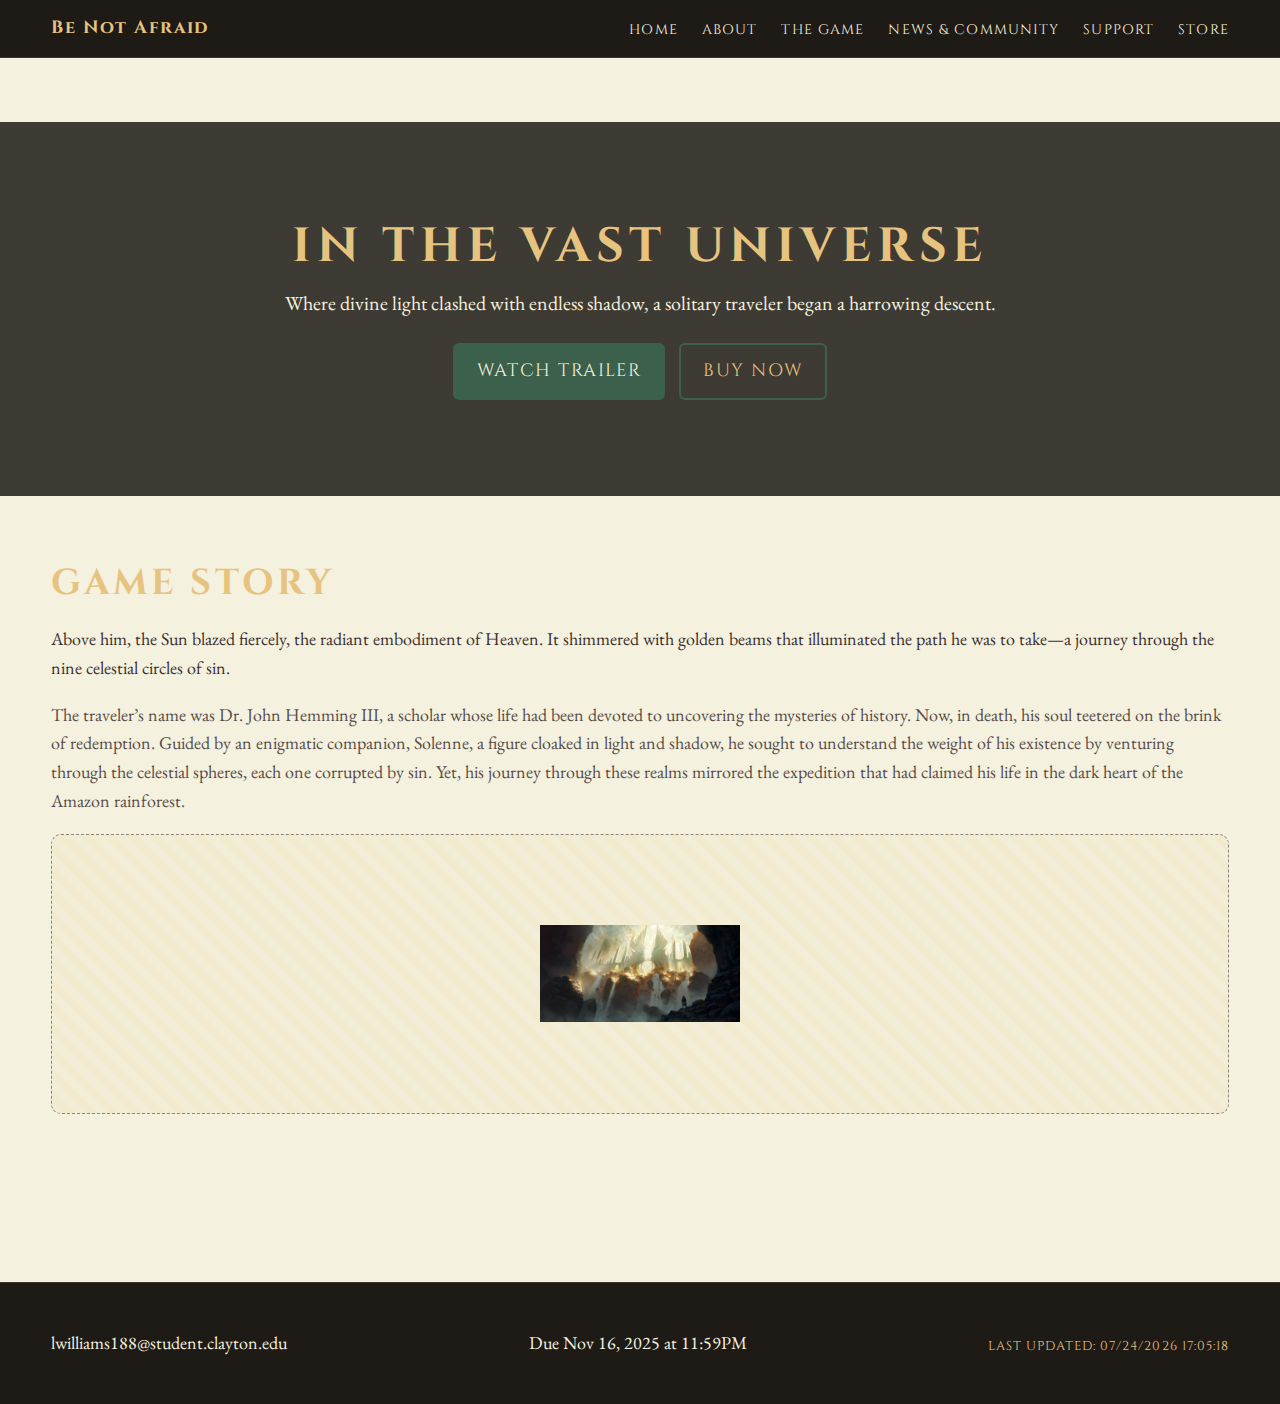
<file: index.html>
<!DOCTYPE html>
<html lang="en">
    <head>
        <meta charset="UTF-8">
        <meta name="viewport" content="width=device-width, initial-scale=1, shrink-to-fit=no ">
        <meta name = "description" content="Home Page">
        <meta name="author" content="Landon Williams">
        <title>Be Not Afraid — Wireframe</title>

        <!-- Google Fonts -->
        <link rel="stylesheet" href="https://fonts.googleapis.com/css?family=Cinzel%7CEB+Garamond">

        <!-- Styles -->
        <link rel="stylesheet" href="../CSS/Style.css">

        <!-- Last Modified Script File -->
        <script src="../JS/lastModified.js"></script>
      
    </head>
    <body id="page-top" onload="showLastModified()">
        <!-- Header / Navigation Created by Landon Williams-->
            <header class="site-header">
                <div class="container header-inner">
                    <div class="logo" aria-label="Game Title">Be Not Afraid</div>

                    <button class="nav-toggle" aria-expanded="false" aria-controls="primary-nav">
                        <span class="nav-toggle-bar" aria-hidden="true"></span>
                        <span class="sr-only">Open menu</span>
                    </button>

                    <nav id="primary-nav" class="site-nav" aria-label="Main Navigation">
                        <ul>
                          <li><a href="index.html">Home</a></li>

                          <li><a href="About.html">About</a></li>
            
                          <li><a href="Game.html">The Game</a></li>

                          <li><a href="News&Community.html">News & Community</a></li>

                          <li><a href="Support.html">Support</a></li>

                          <li><a href="Store.html">Store</a></li>
                        </ul>
                    </nav>
                </div>
            </header>

        <!-- Home Page -->
            <main id="main" class="section">
                <!-- Hero -->
                <section id="home" class="hero">
                    <div class="container hero-inner">
                        <h1 class="display">In the Vast Universe </h1>
                        <p class="lead">Where divine light clashed with endless shadow, 
                            a solitary traveler began a harrowing descent. </p>

                        <div class="actions">
                            <a class="btn" href="Game.html#media">Watch Trailer</a>
                            <a class="btn btn-outline" href="Store.html">Buy Now</a>
                        </div>     
                  </div>
                </section>

                <!-- Overview / Summary -->
                <section class="section cream">
                  <div class="container">
                    <div>
                      <h2 class="section-title">Game Story</h2>
                      <p> Above him, the Sun blazed fiercely, the radiant embodiment of Heaven. 
                          It shimmered with golden beams that illuminated the path he was to 
                          take—a journey through the nine celestial circles of sin. 
                      </p>

                       <p class="muted">The traveler’s name was Dr. John Hemming III, 
                                      a scholar whose life had been devoted to uncovering the mysteries of history. 
                                      Now, in death, his soul teetered on the brink of redemption. 
                                      Guided by an enigmatic companion, Solenne, a figure cloaked in light and shadow, 
                                      he sought to understand the weight of his existence by venturing through the celestial spheres, each one corrupted by sin.
                                      Yet, his journey through these realms mirrored the expedition that had claimed his life in the dark heart of the Amazon rainforest.
                      </p>

                    </div>
                    <div class="ph tall" aria-label="Key art placeholder">
                    <img class="app-badge" src="../Assets/piotr-dura-heavens-gate2k.jpg" alt="" height="300" width="200">
                   </div>
                  </div>
                </section>
            </main>

        <!-- Footer -->
            <footer class="site-footer">
                <div class="container footer-inner">
                    <p>lwilliams188@student.clayton.edu</p>
                    <p>Due Nov 16, 2025 at 11:59PM</p>

                    <div id="last-modified"></div>
                </div>
            </footer>

            <a href="#page-top" class="back-to-page-top" aria-label="Back to top"> Back to Top</a>

            <script src="../JS/pageTop.js"></script>
            <script src="../JS/mobileNav.js"></script>
            <script src="../JS/simpleAccordion.js"></script>
    </body>
</html>
</file>
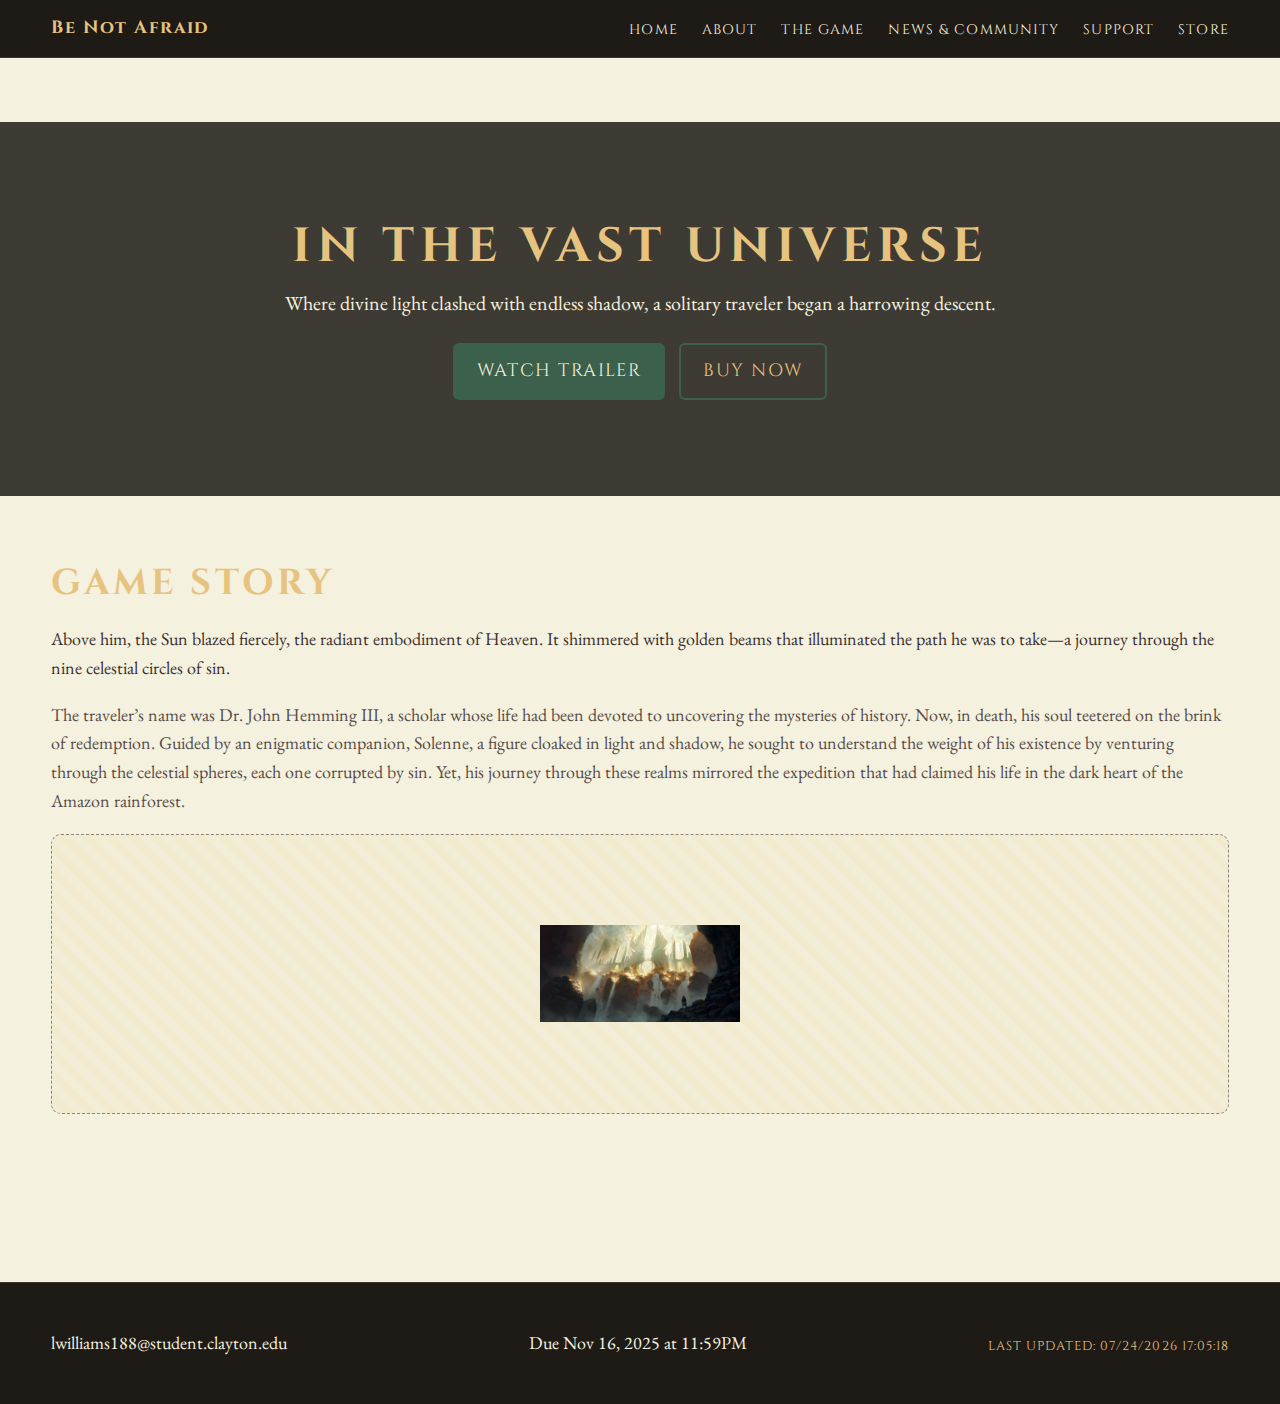
<file: Webpages/index.html>
<!DOCTYPE html>
<html lang="en">
    <head>
        <meta charset="UTF-8">
        <meta name="viewport" content="width=device-width, initial-scale=1, shrink-to-fit=no ">
        <meta name = "description" content="Home Page">
        <meta name="author" content="Landon Williams">
        <title>Be Not Afraid — Wireframe</title>

        <!-- Google Fonts -->
        <link rel="stylesheet" href="https://fonts.googleapis.com/css?family=Cinzel%7CEB+Garamond">

        <!-- Styles -->
        <link rel="stylesheet" href="../CSS/Style.css">

        <!-- Last Modified Script File -->
        <script src="../JS/lastModified.js"></script>
      
    </head>
    <body id="page-top" onload="showLastModified()">
        <!-- Header / Navigation Created by Landon Williams-->
            <header class="site-header">
                <div class="container header-inner">
                    <div class="logo" aria-label="Game Title">Be Not Afraid</div>

                    <button class="nav-toggle" aria-expanded="false" aria-controls="primary-nav">
                        <span class="nav-toggle-bar" aria-hidden="true"></span>
                        <span class="sr-only">Open menu</span>
                    </button>

                    <nav id="primary-nav" class="site-nav" aria-label="Main Navigation">
                        <ul>
                          <li><a href="index.html">Home</a></li>

                          <li><a href="About.html">About</a></li>
            
                          <li><a href="Game.html">The Game</a></li>

                          <li><a href="News&Community.html">News & Community</a></li>

                          <li><a href="Support.html">Support</a></li>

                          <li><a href="Store.html">Store</a></li>
                        </ul>
                    </nav>
                </div>
            </header>

        <!-- Home Page -->
            <main id="main" class="section">
                <!-- Hero -->
                <section id="home" class="hero">
                    <div class="container hero-inner">
                        <h1 class="display">In the Vast Universe </h1>
                        <p class="lead">Where divine light clashed with endless shadow, 
                            a solitary traveler began a harrowing descent. </p>

                        <div class="actions">
                            <a class="btn" href="Game.html#media">Watch Trailer</a>
                            <a class="btn btn-outline" href="Store.html">Buy Now</a>
                        </div>     
                  </div>
                </section>

                <!-- Overview / Summary -->
                <section class="section cream">
                  <div class="container">
                    <div>
                      <h2 class="section-title">Game Story</h2>
                      <p> Above him, the Sun blazed fiercely, the radiant embodiment of Heaven. 
                          It shimmered with golden beams that illuminated the path he was to 
                          take—a journey through the nine celestial circles of sin. 
                      </p>

                       <p class="muted">The traveler’s name was Dr. John Hemming III, 
                                      a scholar whose life had been devoted to uncovering the mysteries of history. 
                                      Now, in death, his soul teetered on the brink of redemption. 
                                      Guided by an enigmatic companion, Solenne, a figure cloaked in light and shadow, 
                                      he sought to understand the weight of his existence by venturing through the celestial spheres, each one corrupted by sin.
                                      Yet, his journey through these realms mirrored the expedition that had claimed his life in the dark heart of the Amazon rainforest.
                      </p>

                    </div>
                    <div class="ph tall" aria-label="Key art placeholder">
                    <img class="app-badge" src="../Assets/piotr-dura-heavens-gate2k.jpg" alt="" height="300" width="200">
                   </div>
                  </div>
                </section>
            </main>

        <!-- Footer -->
            <footer class="site-footer">
                <div class="container footer-inner">
                    <p>lwilliams188@student.clayton.edu</p>
                    <p>Due Nov 16, 2025 at 11:59PM</p>

                    <div id="last-modified"></div>
                </div>
            </footer>

            <a href="#page-top" class="back-to-page-top" aria-label="Back to top"> Back to Top</a>

            <script src="../JS/pageTop.js"></script>
            <script src="../JS/mobileNav.js"></script>
            <script src="../JS/simpleAccordion.js"></script>
    </body>
</html>
</file>
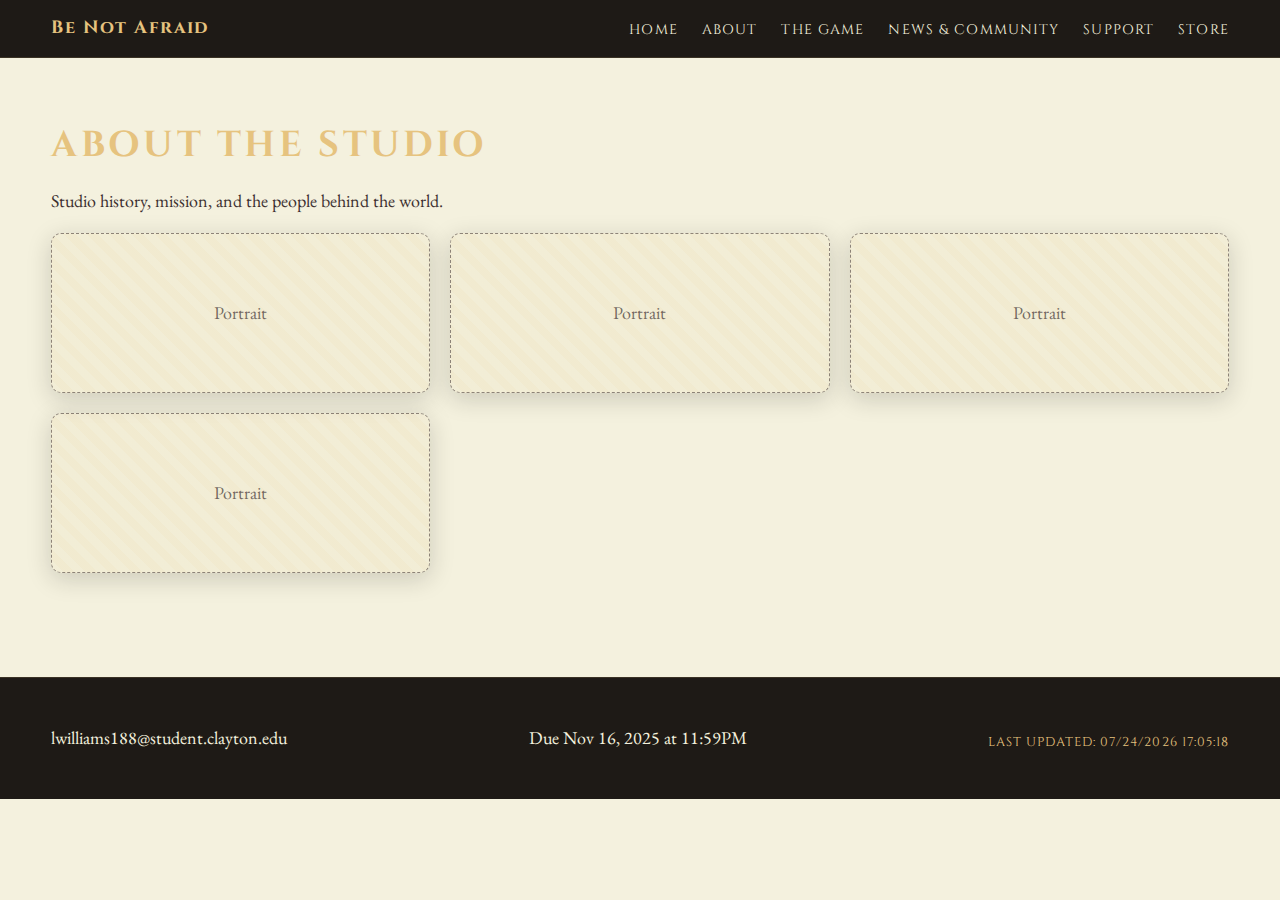
<file: docs/About.html>
<!DOCTYPE html>
<html lang="en">
    <head>
        <meta charset="UTF-8">
        <meta name="viewport" content="width=device-width, initial-scale=1, shrink-to-fit=no ">
        <meta name = "description" content="">
        <meta name="author" content="Landon Williams">
        <title>Be Not Afraid — Wireframe</title>

        <!-- Google Fonts -->
        <link rel="stylesheet" href="https://fonts.googleapis.com/css?family=Cinzel%7CEB+Garamond">

        <!-- Styles -->
        <link rel="stylesheet" href="../CSS/Style.css">

        <!-- Last Modified Script File -->
        <script src="../JS/lastModified.js"></script>
      
    </head>
    <body id="page-top" onload="showLastModified()">
        <!-- Header / Navigation Created by Landon Williams-->
            <header class="site-header">
                <div class="container header-inner">
                    <div class="logo" aria-label="Game Title">Be Not Afraid</div>

                    <button class="nav-toggle" aria-expanded="false" aria-controls="primary-nav">
                        <span class="nav-toggle-bar" aria-hidden="true"></span>
                        <span class="sr-only">Open menu</span>
                    </button>
                    
                    <nav id="primary-nav" class="site-nav" aria-label="Main Navigation">
                        <ul>
                          <li><a href="index.html">Home</a></li>

                          <li><a href="About.html">About</a></li>
            
                          <li><a href="Game.html">The Game</a></li>

                          <li><a href="News&Community.html">News & Community</a></li>

                          <li><a href="Support.html">Support</a></li>

                          <li><a href="Store.html">Store</a></li>
                        </ul>
                    </nav>
                </div>
            </header>

        <!-- About -->
            <main id="about" class="section cream">
                <div class="container">
                    <h2 class="section-title">About the Studio</h2>
                    <p>Studio history, mission, and the people behind the world.</p>
                    <div class="cards team">
                        <div class="card ph">Portrait</div>
                        <div class="card ph">Portrait</div>
                        <div class="card ph">Portrait</div>
                        <div class="card ph">Portrait</div>
                    </div>
                </div>
            </main>

        <!-- Footer -->
            <footer class="site-footer">
                <div class="container footer-inner">
                    <p>lwilliams188@student.clayton.edu</p>
                    <p>Due Nov 16, 2025 at 11:59PM</p>

                    <div id="last-modified"></div>
                </div>
            </footer>

            <a href="#page-top" class="back-to-page-top" aria-label="Back to top"> Back to Top</a>

            <script src="../JS/pageTop.js"></script>
            <script src="../JS/mobileNav.js"></script>
            <script src="../JS/simpleAccordion.js"></script>
    </body>
</html>
</file>
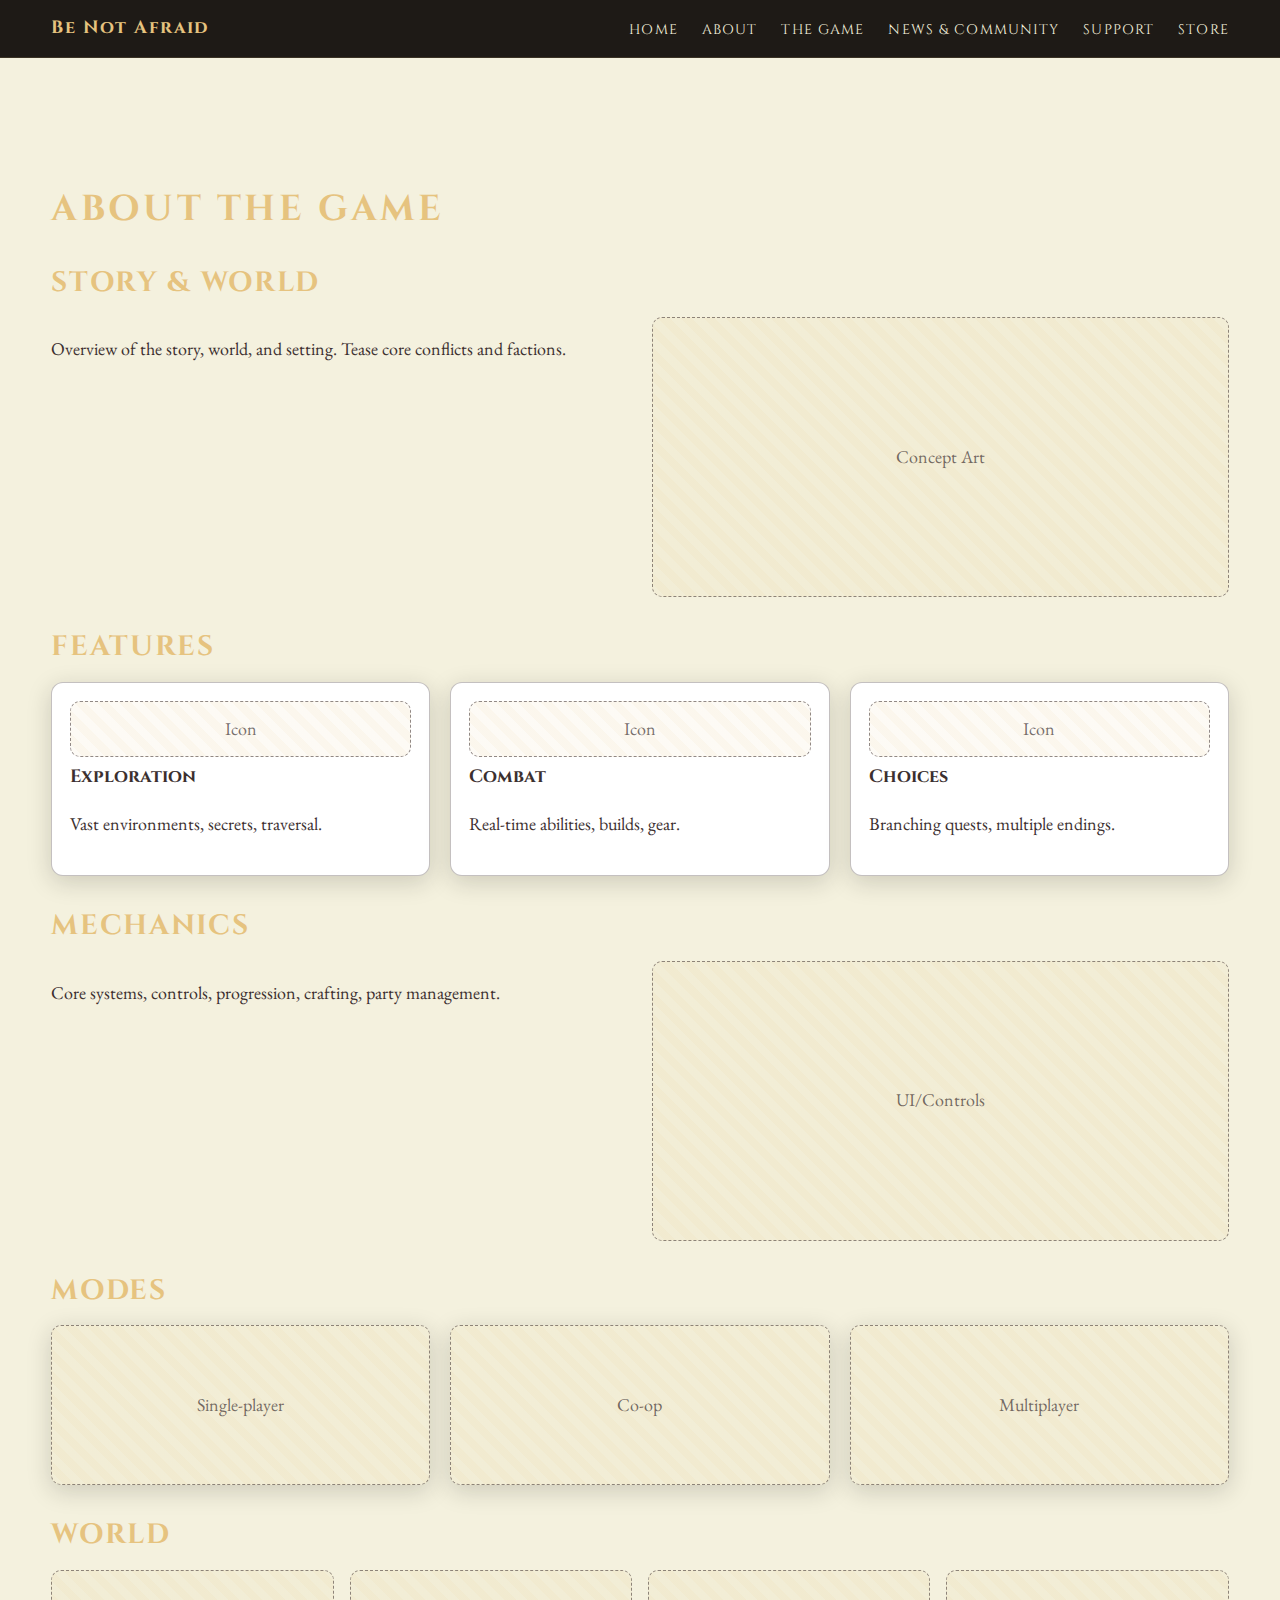
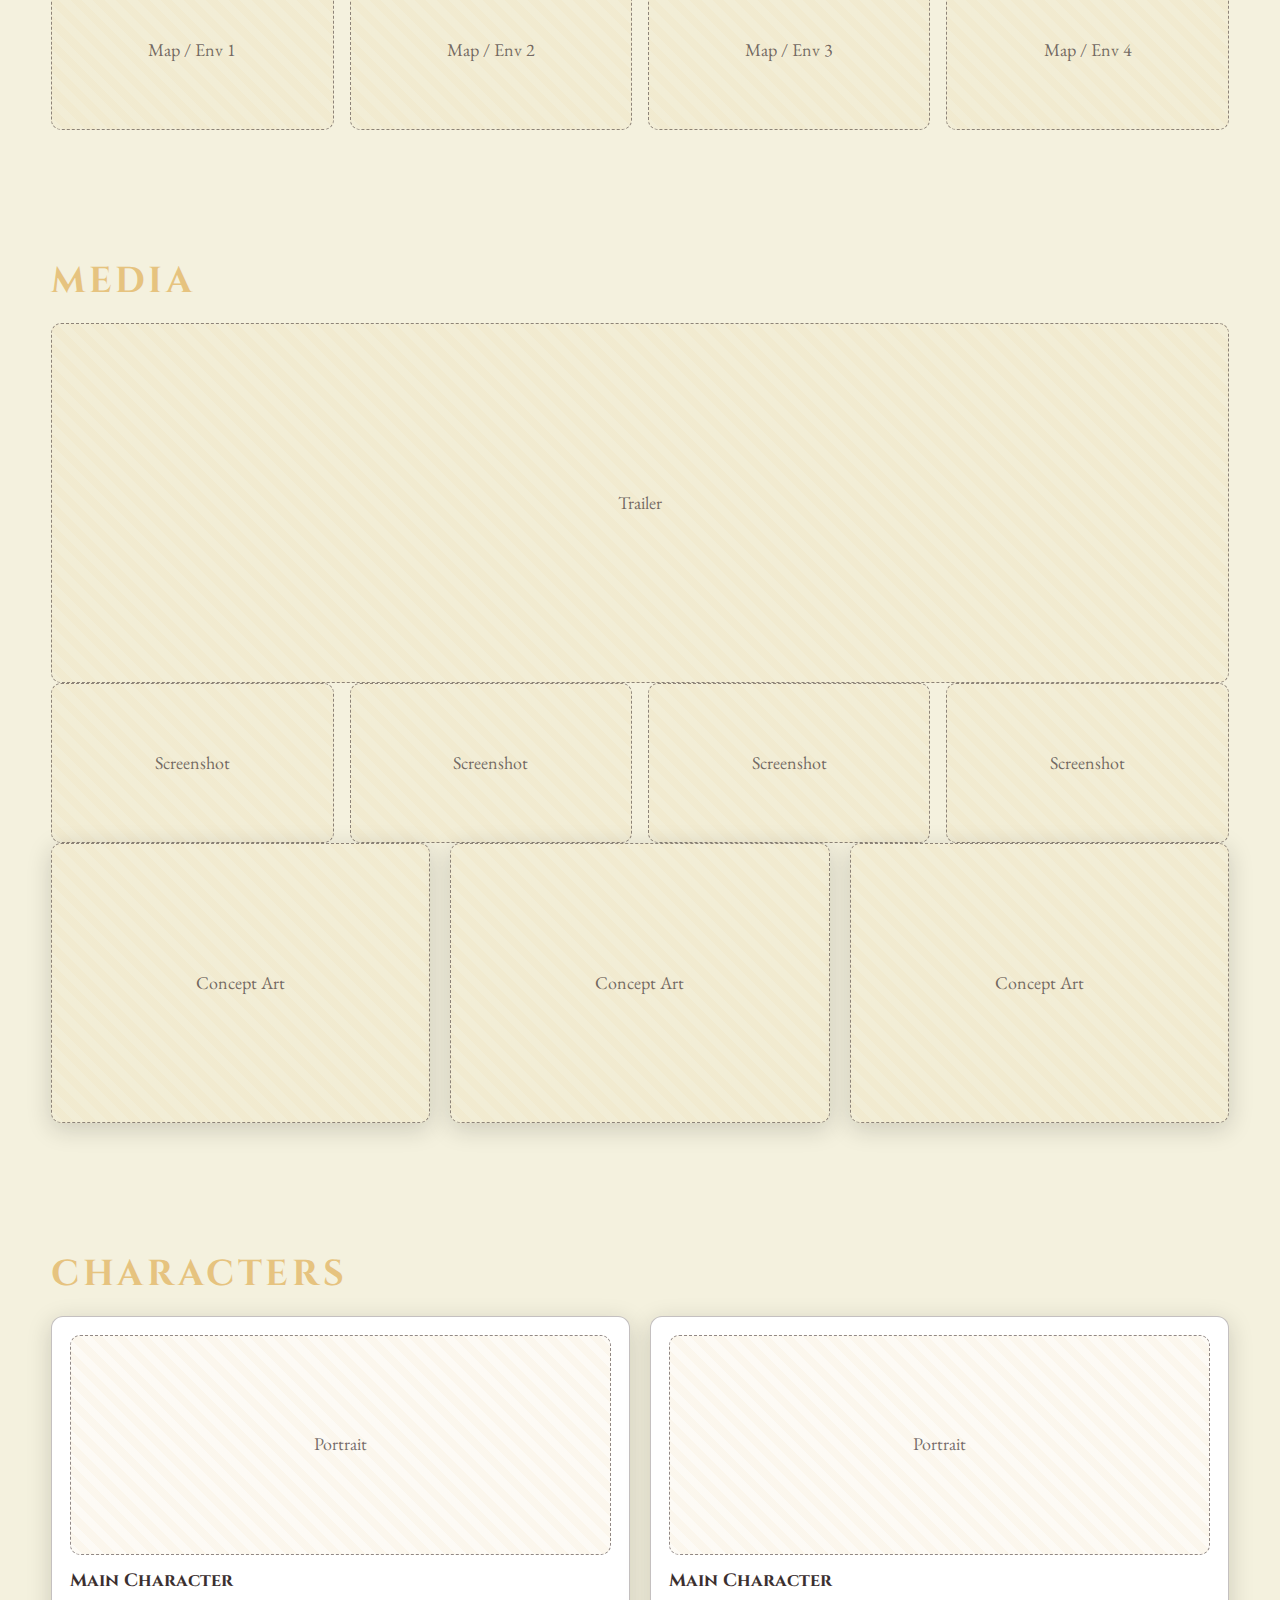
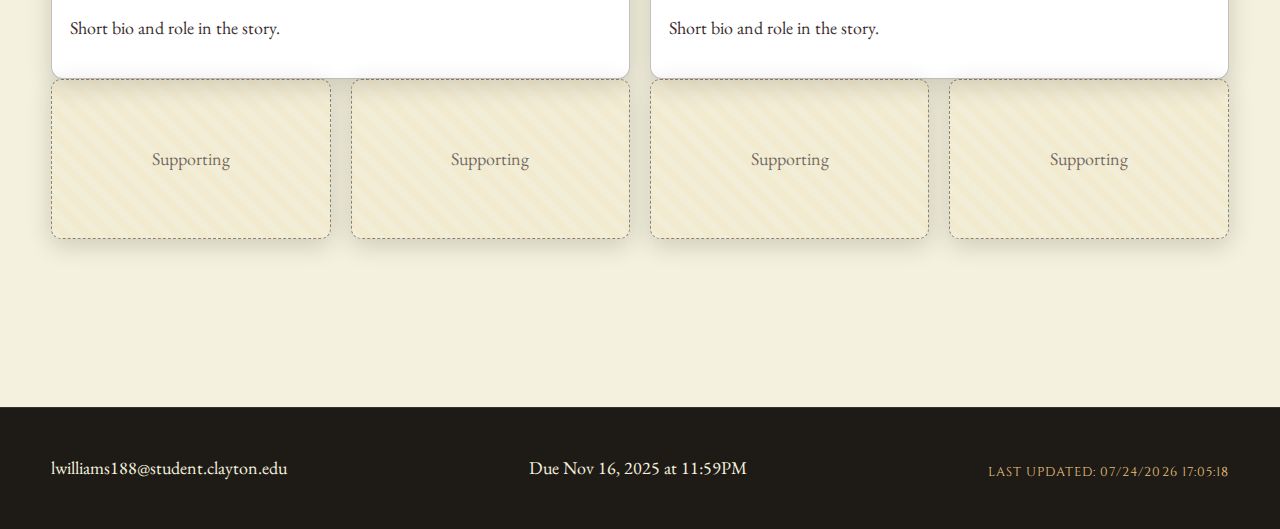
<file: docs/Game.html>
<!DOCTYPE html>
<html lang="en">
    <head>
        <meta charset="UTF-8">
        <meta name="viewport" content="width=device-width, initial-scale=1, shrink-to-fit=no ">
        <meta name = "description" content="Game Info Page">
        <meta name="author" content="Landon Williams">
        <title>Be Not Afraid — Wireframe</title>

        <!-- Google Fonts -->
        <link rel="stylesheet" href="https://fonts.googleapis.com/css?family=Cinzel%7CEB+Garamond">

        <!-- Styles -->
        <link rel="stylesheet" href="../CSS/Style.css">

        <!-- Last Modified Script File -->
        <script src="../JS/lastModified.js"></script>
      
    </head>
    <body id="page-top" onload="showLastModified()">
        <!-- Header / Navigation Created by Landon Williams-->
            <header class="site-header">
                <div class="container header-inner">
                    <div class="logo" aria-label="Game Title">Be Not Afraid</div>

                    <button class="nav-toggle" aria-expanded="false" aria-controls="primary-nav">
                        <span class="nav-toggle-bar" aria-hidden="true"></span>
                        <span class="sr-only">Open menu</span>
                    </button>
                    
                    <nav id="primary-nav" class="site-nav" aria-label="Main Navigation">
                        <ul>
                          <li><a href="index.html">Home</a></li>

                          <li><a href="About.html">About</a></li>
            
                          <li><a href="Game.html">The Game</a></li>

                          <li><a href="News&Community.html">News & Community</a></li>

                          <li><a href="Support.html">Support</a></li>

                          <li><a href="Store.html">Store</a></li>
                        </ul>
                    </nav>
                </div>
            </header>

        <!-- The Game -->
            <main id="Game" class="section cream">
            <!-- About the Game -->
                <section id="about game" class="section cream">
                <div class="container">
                    <h2 class="section-title">About The Game</h2>

                    <article id="game-overview" class="block">
                        <h3 class="block-title">Story & World</h3>
                        <div class="grid-2">
                            <div><p>Overview of the story, world, and setting. Tease core conflicts and factions.</p></div>
                            <div class="ph tall" aria-label="Concept art placeholder">Concept Art</div>
                        </div>
                    </article>

                    <article id="game-features" class="block">
                        <h3 class="block-title">Features</h3>
                        <div class="cards">
                            <div class="card">
                                <div class="icon ph small">Icon</div>
                                <h4>Exploration</h4>
                                <p>Vast environments, secrets, traversal.</p>
                            </div>
                            <div class="card">
                                <div class="icon ph small">Icon</div>
                                <h4>Combat</h4>
                                <p>Real-time abilities, builds, gear.</p>
                            </div>
                            <div class="card">
                                <div class="icon ph small">Icon</div>
                                <h4>Choices</h4>
                                <p>Branching quests, multiple endings.</p>
                            </div>
                        </div>
                    </article>

                    <article id="game-mechanics" class="block">
                        <h3 class="block-title">Mechanics</h3>
                        <div class="grid-2">
                            <div><p>Core systems, controls, progression, crafting, party management.</p></div>
                            <div class="ph tall">UI/Controls</div>
                        </div>
                    </article>

                    <article id="game-modes" class="block">
                        <h3 class="block-title">Modes</h3>
                        <div class="cards three">
                            <div class="card ph">Single-player</div>
                            <div class="card ph">Co-op</div>
                            <div class="card ph">Multiplayer</div>
                        </div>
                    </article>

                    <article id="game-world" class="block">
                        <h3 class="block-title">World</h3>
                        <div class="gallery">
                            <div class="ph">Map / Env 1</div>
                            <div class="ph">Map / Env 2</div>
                            <div class="ph">Map / Env 3</div>
                            <div class="ph">Map / Env 4</div>
                        </div>
                    </article>
                </div>
                </section>

            <!-- Media -->
                <section id="media" class="section">
                <div class="container">
                    <h2 class="section-title">Media</h2>
                    <div class="ph xl" aria-label="Trailer placeholder">Trailer</div>
                    <div class="gallery">
                        <div class="ph">Screenshot</div>
                        <div class="ph">Screenshot</div>
                        <div class="ph">Screenshot</div>
                        <div class="ph">Screenshot</div>
                    </div>
                    <div class="cards three">
                        <div class="card ph tall">Concept Art</div>
                        <div class="card ph tall">Concept Art</div>
                        <div class="card ph tall">Concept Art</div>
                    </div>
                </div>
                </section>

            <!-- Characters -->
                <section id="characters" class="section cream">
                <div class="container">
                    <h2 class="section-title">Characters</h2>
                    <div class="cards two">
                        <div class="card character">
                            <div class="portrait ph">Portrait</div>
                                <h4>Main Character</h4>
                                <p>Short bio and role in the story.</p>
                        </div>
                        <div class="card character">
                            <div class="portrait ph">Portrait</div>
                            <h4>Main Character</h4>
                            <p>Short bio and role in the story.</p>
                        </div>
                    </div>
                    <div class="cards four">
                        <div class="card ph">Supporting</div>
                        <div class="card ph">Supporting</div>
                        <div class="card ph">Supporting</div>
                        <div class="card ph">Supporting</div>
                    </div>
                </div>
                </section>
            </main>

        <!-- Footer -->
            <footer class="site-footer">
                <div class="container footer-inner">
                    <p>lwilliams188@student.clayton.edu</p>
                    <p>Due Nov 16, 2025 at 11:59PM</p>

                    <div id="last-modified"></div>
                </div>
            </footer>

            <a href="#page-top" class="back-to-page-top" aria-label="Back to top"> Back to Top</a>

            <script src="../JS/pageTop.js"></script>
            <script src="../JS/mobileNav.js"></script>
            <script src="../JS/simpleAccordion.js"></script>
    </body>
</html>
</file>
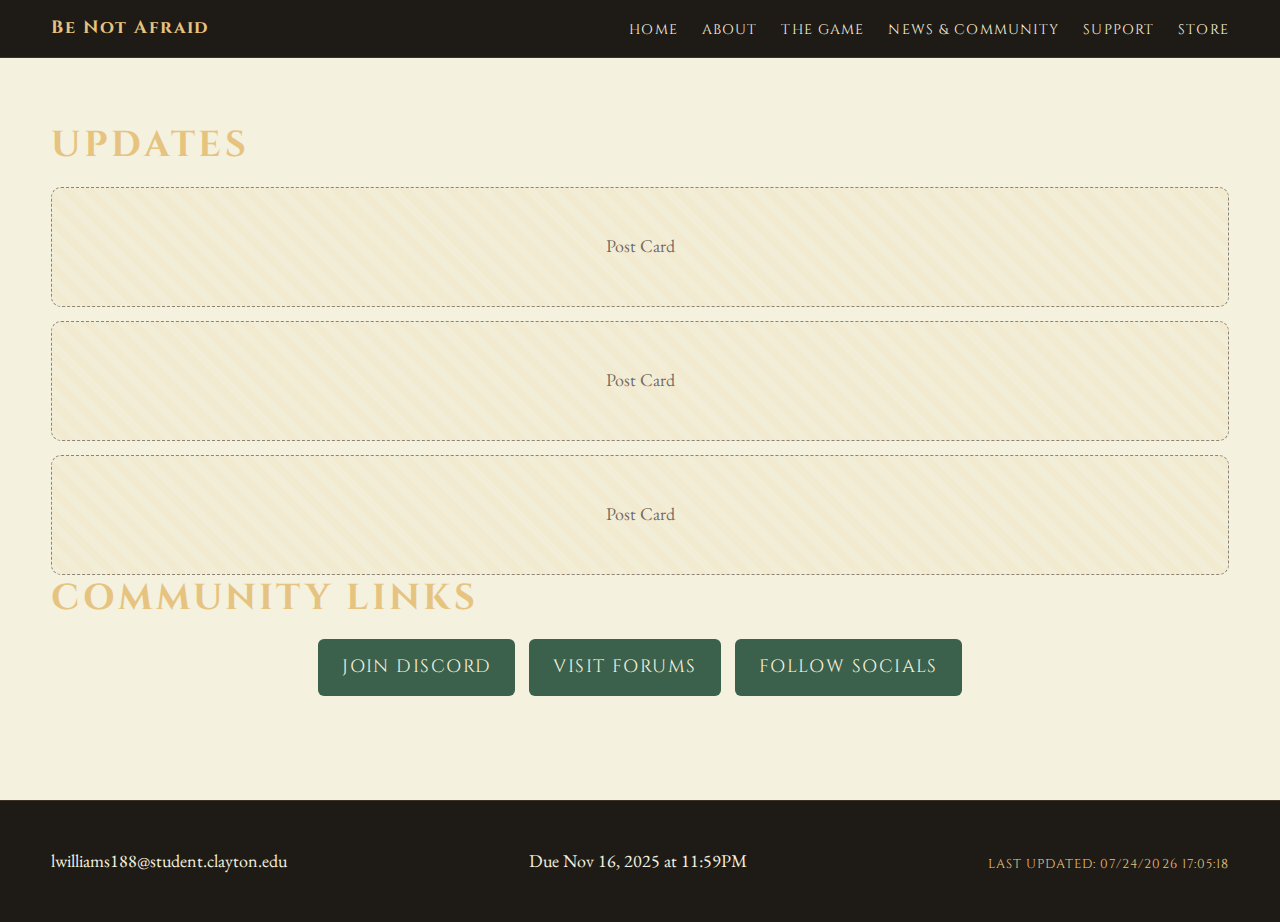
<file: docs/News&Community.html>
<!DOCTYPE html>
<html lang="en">
    <head>
        <meta charset="UTF-8">
        <meta name="viewport" content="width=device-width, initial-scale=1, shrink-to-fit=no">
        <meta name="description" content="News & Community Page">
        <meta name="author" content="Landon Williams">
        <title>Be Not Afraid — Wireframe</title>

        <!-- Google Fonts -->
        <link rel="stylesheet" href="https://fonts.googleapis.com/css?family=Cinzel%7CEB+Garamond">

        <!-- Styles -->
        <link rel="stylesheet" href="../CSS/Style.css">

        <!-- Last Modified Script File -->
        <script src="../JS/lastModified.js"></script>
      
      
    </head>
    <body id="page-top" onload="showLastModified()">
        <!-- Header / Navigation Created by Landon William-->
            <header class="site-header">
                <div class="container header-inner">
                    <div class="logo" aria-label="Game Title">Be Not Afraid</div>

                    <button class="nav-toggle" aria-expanded="false" aria-controls="primary-nav">
                        <span class="nav-toggle-bar" aria-hidden="true"></span>
                        <span class="sr-only">Open menu</span>
                    </button>
                    
                    <nav id="primary-nav" class="site-nav" aria-label="Main Navigation">
                        <ul>
                          <li><a href="index.html">Home</a></li>

                          <li><a href="About.html">About</a></li>
            
                          <li><a href="Game.html">The Game</a></li>

                          <li><a href="News&Community.html">News & Community</a></li>

                          <li><a href="Support.html">Support</a></li>

                          <li><a href="Store.html">Store</a></li>
                        </ul>
                    </nav>
                </div>
            </header>

        <!-- News & Community -->
            <main id="news" class="section cream">
                <div class="container">
                    <div>
                        <h2 class="section-title">Updates</h2>
                        <div class="list">
                            <article class="list-item ph">Post Card</article>
                            <article class="list-item ph">Post Card</article>
                            <article class="list-item ph">Post Card</article>
                        </div>
                    </div>
                    <div id="container">
                        <h2 class="section-title">Community Links</h2>
                        <div class="actions vertical">
                            <a class="btn" href="#">Join Discord</a>
                            <a class="btn" href="#">Visit Forums</a>
                            <a class="btn" href="#">Follow Socials</a>
                        </div>
                    </div>
                </div>
            </main>

        <!-- Footer -->
            <footer class="site-footer">
                <div class="container footer-inner">
                    <p>lwilliams188@student.clayton.edu</p>
                    <p>Due Nov 16, 2025 at 11:59PM</p>

                    <div id="last-modified"></div>
                </div>
            </footer>
            
            <a href="#page-top" class="back-to-page-top" aria-label="Back to top"> Back to Top</a>
            
            <script src="../JS/pageTop.js"></script>
            <script src="../JS/mobileNav.js"></script>
            <script src="../JS/simpleAccordion.js"></script>
    </body>
</html>
</file>
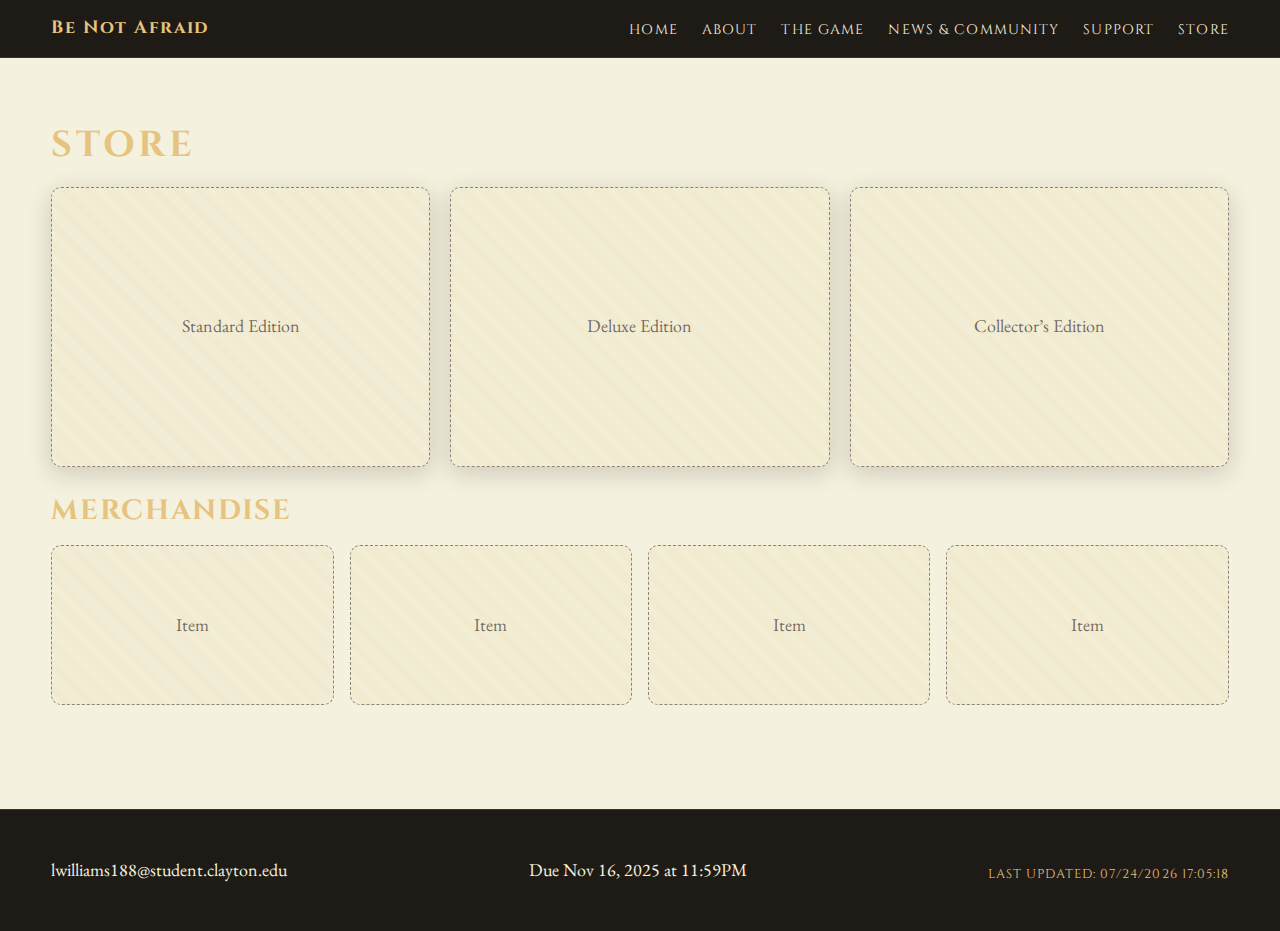
<file: docs/Store.html>
<!DOCTYPE html>
<html lang="en">
    <head>
        <meta charset="UTF-8">
        <meta name="viewport" content="width=device-width, initial-scale=1, shrink-to-fit=no">
        <meta name="description" content="Store Page">
        <meta name="author" content="Landon Williams">
        <title>Be Not Afraid — Wireframe</title>

        <!-- Google Fonts -->
        <link rel="stylesheet" href="https://fonts.googleapis.com/css?family=Cinzel%7CEB+Garamond">

        <!-- Styles -->
        <link rel="stylesheet" href="../CSS/Style.css">

        <!-- Last Modified Script File -->
        <script src="../JS/lastModified.js"></script>
      
      
    </head>
    <body id="page-top" onload="showLastModified()">
        <!-- Header / Navigation Createed By Landon Williams -->
            <header class="site-header">
                <div class="container header-inner">
                    <div class="logo" aria-label="Game Title">Be Not Afraid</div>

                    <button class="nav-toggle" aria-expanded="false" aria-controls="primary-nav">
                        <span class="nav-toggle-bar" aria-hidden="true"></span>
                        <span class="sr-only">Open menu</span>
                    </button>
                    
                    <nav id="primary-nav" class="site-nav" aria-label="Main Navigation">
                        <ul>
                          <li><a href="index.html">Home</a></li>

                          <li><a href="About.html">About</a></li>
            
                          <li><a href="Game.html">The Game</a></li>

                          <li><a href="News&Community.html">News & Community</a></li>

                          <li><a href="Support.html">Support</a></li>

                          <li><a href="Store.html">Store</a></li>
                        </ul>
                    </nav>
                </div>
            </header>

        <!-- Store -->
            <main id="store" class="section cream">
                <div class="container">
                    <h2 class="section-title">Store</h2>
                    <div class="cards three">
                        <div class="card ph tall">Standard Edition</div>
                        <div class="card ph tall">Deluxe Edition</div>
                        <div class="card ph tall">Collector’s Edition</div>
                    </div>

                    <h3 id="store-merch" class="block-title mt">Merchandise</h3>
                    <div class="gallery">
                        <div class="ph">Item</div>
                        <div class="ph">Item</div>
                        <div class="ph">Item</div>
                        <div class="ph">Item</div>
                    </div>
                </div>
            </main>

        <!-- Footer -->
            <footer class="site-footer">
                <div class="container footer-inner">
                    <p>lwilliams188@student.clayton.edu</p>
                    <p>Due Nov 16, 2025 at 11:59PM</p>

                    <div id="last-modified"></div>
                </div>
            </footer>
            
            <a href="#page-top" class="back-to-page-top" aria-label="Back to top"> Back to Top</a>
            
            <script src="../JS/pageTop.js"></script>
            <script src="../JS/mobileNav.js"></script>
            <script src="../JS/simpleAccordion.js"></script>
    </body>
</html>
</file>
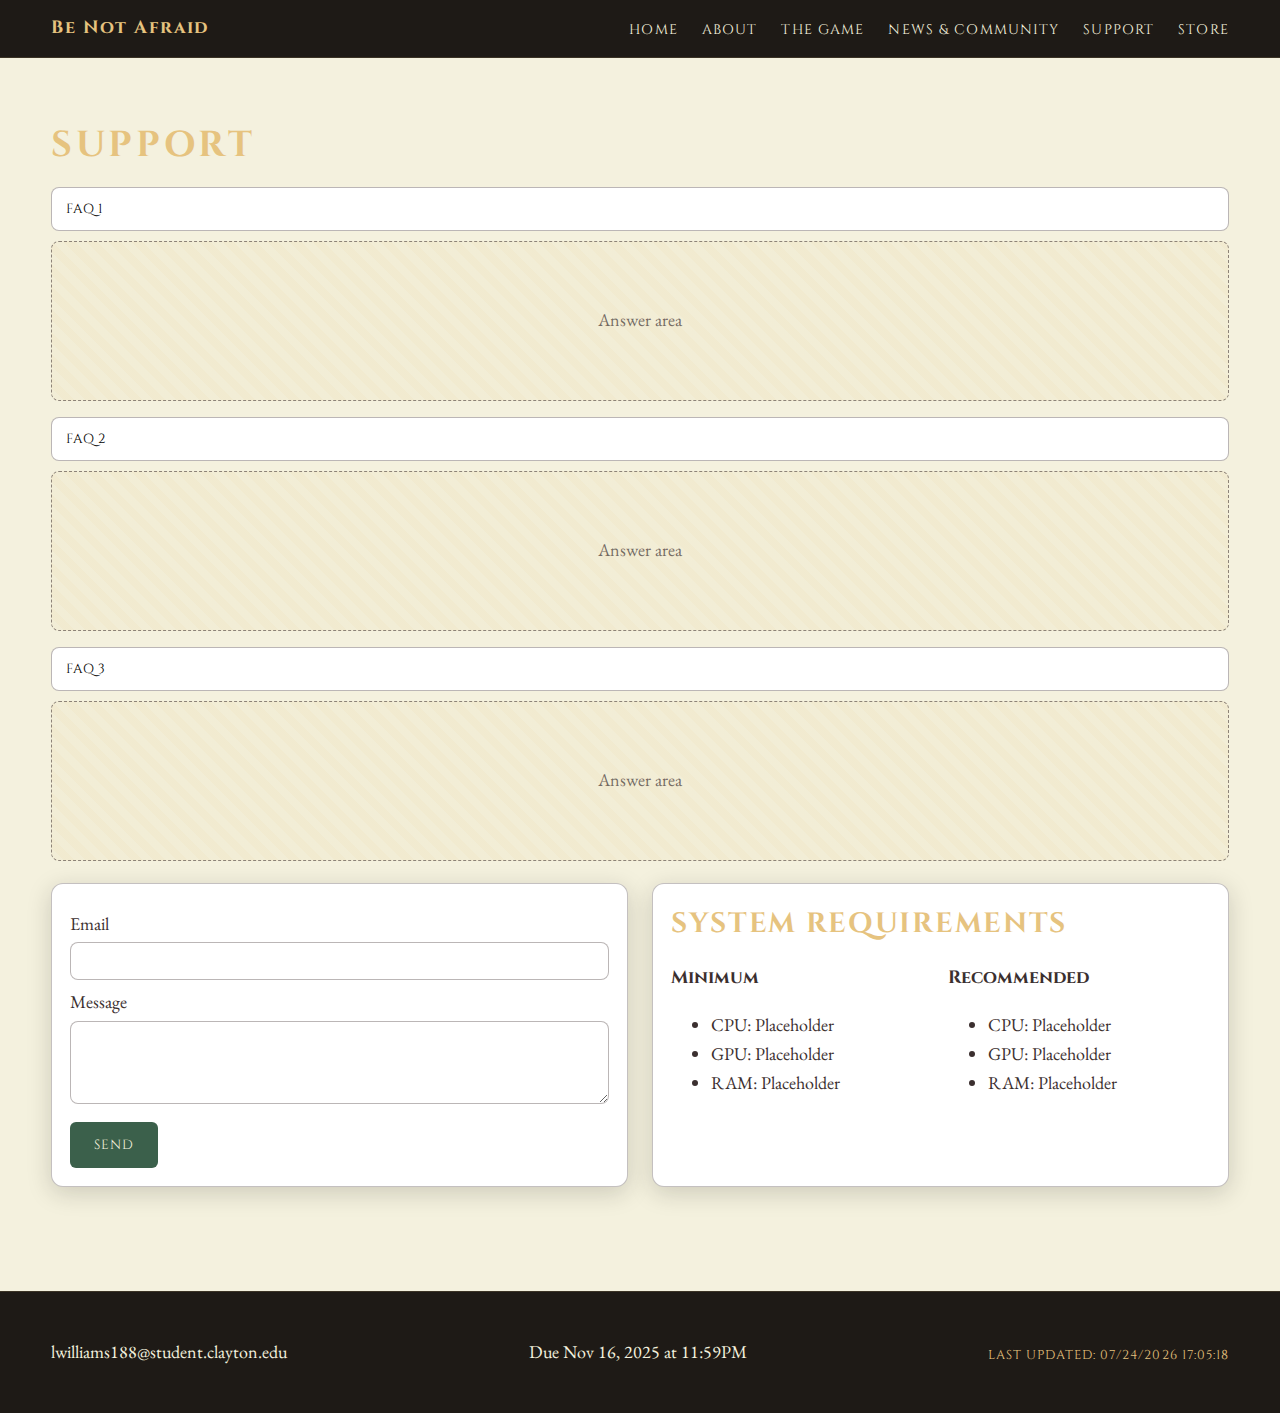
<file: docs/Support.html>
<!DOCTYPE html>
<html lang="en">
    <head>
        <meta charset="UTF-8">
        <meta name="viewport" content="width=device-width, initial-scale=1, shrink-to-fit=no">
        <meta name="description" content="Support Page">
        <meta name="author" content="Landon Williams">
        <title>Be Not Afraid — Wireframe</title>

        <!-- Google Fonts -->
        <link rel="stylesheet" href="https://fonts.googleapis.com/css?family=Cinzel%7CEB+Garamond">

        <!-- Styles -->
        <link rel="stylesheet" href="../CSS/Style.css">

        <!-- Last Modified Script File -->
        <script src="../JS/lastModified.js"></script>
      
      
    </head>
    <body id="page-top" onload="showLastModified()">
        <!-- Header / Navigation Created by Landon Williams-->
            <header class="site-header">
                <div class="container header-inner">
                    <div class="logo" aria-label="Game Title">Be Not Afraid</div>

                    <button class="nav-toggle" aria-expanded="false" aria-controls="primary-nav">
                        <span class="nav-toggle-bar" aria-hidden="true"></span>
                        <span class="sr-only">Open menu</span>
                    </button>
                    
                    <nav id="primary-nav" class="site-nav" aria-label="Main Navigation">
                        <ul>
                          <li><a href="index.html">Home</a></li>

                          <li><a href="About.html">About</a></li>
            
                          <li><a href="Game.html">The Game</a></li>

                          <li><a href="News&Community.html">News & Community</a></li>

                          <li><a href="Support.html">Support</a></li>

                          <li><a href="Store.html">Store</a></li>
                        </ul>
                    </nav>
                </div>
            </header>

        <!-- Support -->
            <main id="support" class="section">
                <div class="container">
                    <h2 class="section-title">Support</h2>

                    <div id="faqs" class="accordion">
                        <button class="accordion-trigger">FAQ 1</button>
                        <div class="accordion-panel ph">Answer area</div>
                        <button class="accordion-trigger">FAQ 2</button>
                        <div class="accordion-panel ph">Answer area</div>
                        <button class="accordion-trigger">FAQ 3</button>
                        <div class="accordion-panel ph">Answer area</div>
                    </div>

                    <div class="grid-2 mt" id="contact">
                        <form class="card form" aria-label="Contact Support">
                            <label for="email">Email</label>
                            <input id="email" type="email" required>
                            <label for="msg">Message</label>
                            <textarea id="msg" rows="4" required></textarea>
                            <button class="btn">Send</button>
                        </form>

                        <div id="requirements" class="card specs">
                            <h3 class="block-title">System Requirements</h3>
                            <div class="spec-grid">
                                <div>
                                    <h4>Minimum</h4>
                                    <ul>
                                        <li>CPU: Placeholder</li>
                                        <li>GPU: Placeholder</li>
                                        <li>RAM: Placeholder</li>
                                    </ul>
                                </div>
                                <div>
                                    <h4>Recommended</h4>
                                    <ul>
                                        <li>CPU: Placeholder</li>
                                        <li>GPU: Placeholder</li>
                                        <li>RAM: Placeholder</li>
                                    </ul>
                                </div>
                            </div>
                        </div>
                    </div>
                </div>
            </main>

        <!-- Footer -->
            <footer class="site-footer">
                <div class="container footer-inner">
                    <p>lwilliams188@student.clayton.edu</p>
                    <p>Due Nov 16, 2025 at 11:59PM</p>

                    <div id="last-modified"></div>
                </div>
            </footer>

            <a href="#page-top" class="back-to-page-top" aria-label="Back to top"> Back to Top</a>
 
            <script src="../JS/pageTop.js"></script>
            <script src="../JS/mobileNav.js"></script>
            <script src="../JS/simpleAccordion.js"></script>
    </body>
</html>
</file>
<file: CSS/Style.css>
/* ---------- Theme Tokens ---------- */
:root{
  --gold:#e6c37f;
  --brown:#3b2f2f;
  --cream:#f4f1de;
  --green:#3b604b;
  --black:#1e1a16;

  --bg:var(--cream);
  --text:var(--brown);
  --radius:12px;
  --shadow:0 6px 24px rgba(30,26,22,.18);
}

/* ---------- Base ---------- */
*{box-sizing:border-box}
html,body{height:100%}
body{
  margin:0;
  font-family:'EB Garamond', serif;
  font-size:18px;
  line-height:1.6;
  color:var(--text);
  background:var(--bg);
}
img{max-width:100%;height:auto ;display:block}
a{color:var(--gold);text-decoration:none}
a:hover{text-decoration:underline}
.container{width:min(1200px,92vw);margin-inline:auto}
.sr-only{position:absolute;width:1px;height:1px;overflow:hidden;clip:rect(0 0 0 0);white-space:nowrap}


/* ---------- Header / Nav ---------- */
.site-header{
  position:sticky; top:0; z-index:10;
  background:var(--black); color:var(--cream);
  border-bottom:1px solid rgba(230,195,127,.15);
}
.header-inner{display:flex;align-items:center;justify-content:space-between;padding:14px 0}
.logo{
  font-family:'Cinzel',serif; font-weight:700; letter-spacing:.08em;
  color:var(--gold);
}

/* Nav */
.site-nav ul{display:flex;gap:24px;align-items:center;list-style:none;margin:0;padding:0}
.site-nav a{
  font-family:'Cinzel',serif; text-transform:uppercase; letter-spacing:.08em; font-size:14px;
  color:var(--cream);
}
.site-nav a:hover{color:var(--gold)}
.has-sub{position:relative}
.has-sub .sub{
  position:absolute; top:120%; left:0; background:var(--black); border:1px solid rgba(230,195,127,.2);
  padding:10px; display:none; flex-direction:column; gap:8px; min-width:220px; border-radius:10px;
}
.has-sub:hover .sub{display:flex}

/* Mobile Nav */
.nav-toggle{display:none; background:none;border:none;cursor:pointer}
.nav-toggle-bar{display:block;width:26px;height:2px;background:var(--cream);position:relative}
.nav-toggle-bar::before,.nav-toggle-bar::after{content:"";position:absolute;left:0;width:26px;height:2px;background:var(--cream)}
.nav-toggle-bar::before{top:-7px}.nav-toggle-bar::after{top:7px}
@media (max-width: 880px){
  .nav-toggle{display:block}
  .site-nav{position:fixed;inset:64px 0 auto 0;background:var(--black);transform:translateY(-120%);transition:.25s ease;padding:18px 24px}
  .site-nav.open{transform:translateY(0)}
  .site-nav ul{flex-direction:column;align-items:flex-start;gap:14px}
  .has-sub .sub{position:static;border:none;padding:6px 0;display:block}
}

/* ---------- Hero ---------- */
.hero{
  background:linear-gradient(180deg,rgba(30,26,22,.85),rgba(30,26,22,.85)), url('') center/cover no-repeat;
  color:var(--cream);
  padding:96px 0;
  text-align:center;
}
.display{
  font-family:'Cinzel',serif; font-size:48px; line-height:1.2; text-transform:uppercase; letter-spacing:.12em; color:var(--gold); margin:0 0 12px 0;
}
.lead{font-size:20px; max-width:760px; margin:0 auto 24px auto}
.actions{display:flex;justify-content:center;gap:14px}

/* ---------- Buttons ---------- */
.btn{
  display:inline-block; padding:12px 22px; border-radius:6px; background:var(--green); color:var(--cream);
  font-family:'Cinzel',serif; text-transform:uppercase; letter-spacing:.08em; border:2px solid transparent;
}
.btn:hover{background:var(--gold); color:var(--black); border-color:var(--green)}
.btn-outline{background:transparent;color:var(--gold); border-color:var(--green)}
.btn-outline:hover{background:var(--gold); color:var(--black)}

/* ---------- Sections ---------- */
.section{padding:64px 0}
.section.cream{background:var(--cream)}
.section-title{
  font-family:'Cinzel',serif; font-size:36px; line-height:1.3; text-transform:uppercase; letter-spacing:.1em; color:var(--gold);
  margin:0 0 18px 0;
}
.block{margin-top:28px}
.block-title{
  font-family:'Cinzel',serif; font-size:28px; text-transform:uppercase; letter-spacing:.06em; color:var(--gold);
  margin:0 0 12px 0;
}

/* ---------- Grids & Cards ---------- */
.grid-2{display:grid;grid-template-columns:1fr 1fr;gap:24px}
@media (max-width: 900px){ .grid-2{grid-template-columns:1fr} }
.cards{display:grid;grid-template-columns:repeat(3,1fr);gap:20px}
.cards.two{grid-template-columns:repeat(2,1fr)}
.cards.three{grid-template-columns:repeat(3,1fr)}
.cards.four{grid-template-columns:repeat(4,1fr)}
@media (max-width: 1000px){ .cards.four{grid-template-columns:repeat(2,1fr)} }
.card{
  background:#fff; border:1px solid rgba(59,47,47,.3); border-radius:var(--radius); padding:18px; box-shadow:var(--shadow);
}
.card.character .portrait{height:220px;margin-bottom:12px;border-radius:10px}
.card h4{margin:6px 0 8px 0; font-family:'Cinzel',serif}


/* ---------- Gallery / Placeholders ---------- */
.gallery{display:grid;grid-template-columns:repeat(4,1fr);gap:16px}
@media (max-width: 1000px){ .gallery{grid-template-columns:repeat(2,1fr)} }
.ph{
  display:flex;align-items:center;justify-content:center;
  border:1.5px dashed rgba(59,47,47,.55);
  background:repeating-linear-gradient(45deg, rgba(230,195,127,.08) 0 8px, rgba(230,195,127,.14) 8px 16px);
  color:rgba(59,47,47,.7); border-radius:10px; height:160px;
}
.ph.small{height:56px}
.ph.tall{height:280px}
.ph.xl{height:360px}
.ph.circle{width:36px;height:36px;border-radius:50%}

/* ---------- Lists & Misc ---------- */
.list{display:grid;gap:14px}
.list-item{height:120px;border-radius:10px}
.muted{opacity:.85}
.mt{margin-top:22px}

/* ---------- Forms ---------- */
.form label{display:block;margin:.5rem 0 .25rem}
.form input,.form textarea{
  width:100%; padding:.65rem .8rem; border-radius:8px; border:1px solid rgba(59,47,47,.35); background:#fff; color:var(--text);
}
.form .btn{margin-top:.6rem}
.specs .spec-grid{display:grid;grid-template-columns:1fr 1fr;gap:16px}

/* ---------- Accordion ---------- */
.accordion-trigger{
  width:100%; text-align:left; padding:12px 14px; border-radius:8px; border:1px solid rgba(59,47,47,.35);
  background:#fff; font-family:'Cinzel',serif; text-transform:uppercase; letter-spacing:.06em;
}
.accordion-trigger.open{background:rgba(230,195,127,.2)}
.accordion-panel{margin:10px 0 16px 0; padding:14px; border-radius:8px}


/* ---------- Footer ---------- */
.site-footer{background:var(--black);color:var(--cream);padding:28px 0;margin-top:40px;border-top:1px solid rgba(230,195,127,.15)}
.footer-inner{display:flex;align-items:center;justify-content:space-between}

html {
  scroll-behavior: smooth; /* smooth scroll */
}


/* ----------Back to Page Top---------- */
.back-to-page-top {
  position: fixed;
  right: 1rem;
  bottom: 1rem;
  background-color: #3b604b;        
  color: #f4f1de;                   
  font-family: 'Cinzel', serif;    
  text-transform: uppercase;
  letter-spacing: 0.08em;
  font-size: 0.8rem;
  padding: 0.75rem 1rem;
  border-radius: 6px;
  border: 2px solid transparent;
  text-decoration: none;
  box-shadow: 0 6px 24px rgba(0,0,0,.3);
  cursor: pointer;

  opacity: 0;           /* start hidden */
  pointer-events: none; /* not clickable when hidden */
  transition: opacity .25s ease;
}

.back-to-page-top:hover,
.back-to-page-top:focus {
  background-color: #e6c37f;        /* Gold hover */
  color: #1e1a16;                   /* Shadow Black */
  border-color: #3b604b;
  outline: 2px solid #e6c37f;
  outline-offset: 2px;
}

.back-to-page-top.show {
  opacity: 1;
  pointer-events: auto;
}
/* -----Last Modified----- */
#last-modified {
    font-size: 0.8rem;
    color: #e6c37f;            
    font-family: 'Cinzel', serif;
    text-transform: uppercase;
    letter-spacing: 0.08em;
    margin-top: 0.5rem;
}
</file>
